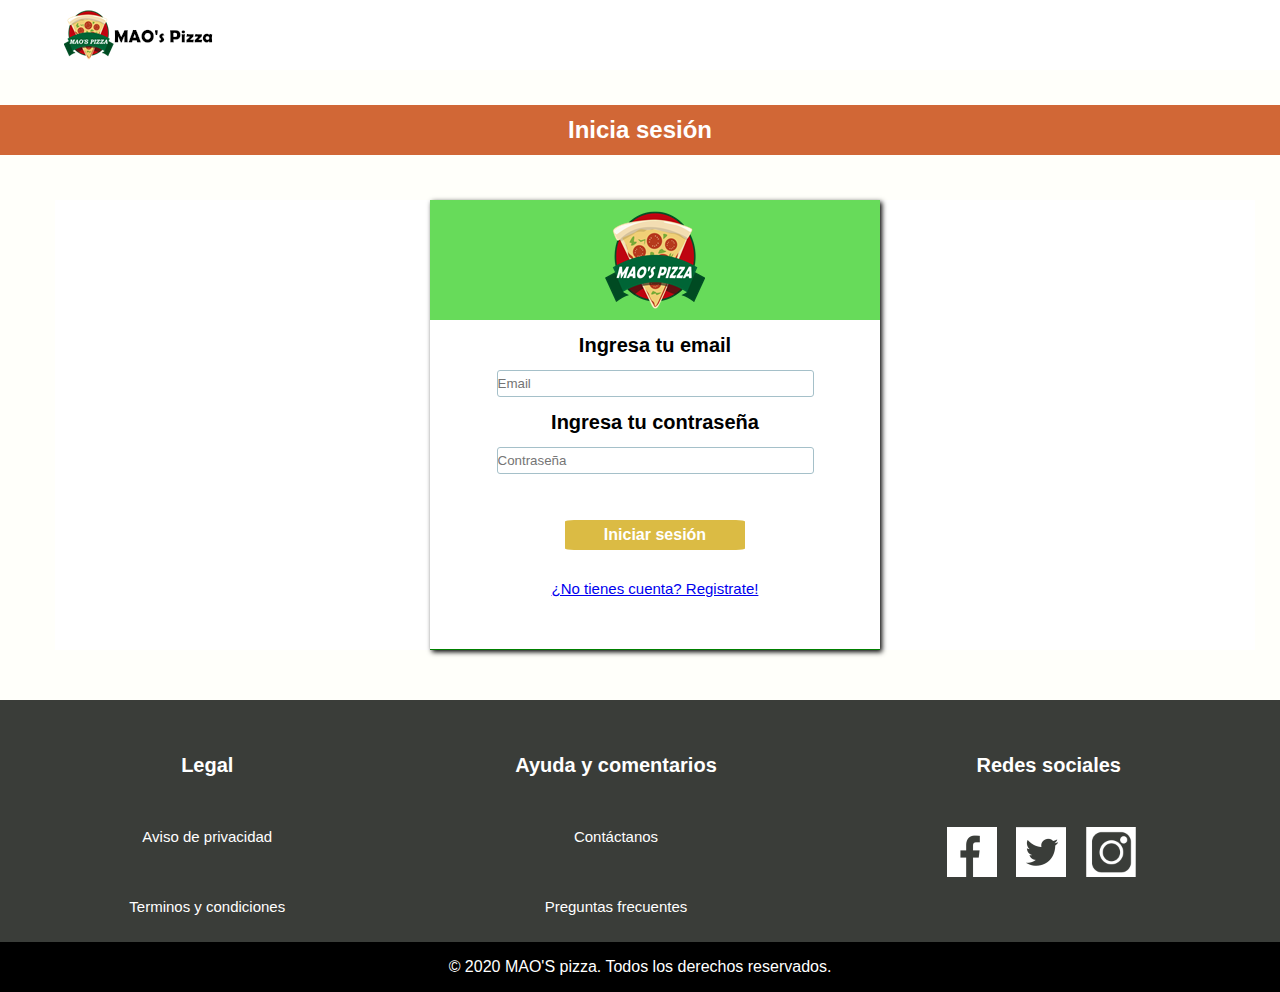
<file: index.html>
<!DOCTYPE html>
<html lang="en">
<head>
	<style type="text/css"> BODY{ font-family: arial; } </style>
	<meta charset="utf-8">
	<title>MAO's Pizza</title>
	<link rel="stylesheet" href="estilos.css">
</head>
<body>
	<!--Header con Nav: menú-->
	<header>
		<div class="wrapper">
			<div class="logo">
				<a href="index.html"><img src="img/logo.png" alt="logo de la empresa. Devuelve a la página de inicio" class="logosize"></a>
				</div>
			<!--<nav>
				<a href="pizza.html"><img src="img/pizza.png" alt="Opción para buscar productos" class="logosize"></a>
				<a href="carrito.html"><img src="img/carro.png" alt="Opción para consultar el carrito" class="logosize"></a>
				<a  href="iniciasesion.html"><img id="sal" src="img/user.png" alt="Opción para iniciar sesión" class="logosize"></a>
			</nav>-->
		</div>
	</header>
	<!--Section con barra de título de compras: ordenar (meter al carro)-->
	<section class="tt">
		<div class="barra">
			<h2 class="tt2">Inicia sesión</h2>
		</div>
	</section>
	<!--Section con div que contiene el inicio de sesión-->
	<section class="contenido8">
		<div class="ingreso">
			<div class="enca">
				<img src="img/log.png" alt="Imagen del logo de la empresa que funciona como cabecera del inicio de sesión">
			</div>
			<div class="campos">
				<label class="lab11">Ingresa tu email</label>
				<br>
				<input id="iniCo" class="txt11" type="text" name="correo" placeholder="Email">
				<br>
				<label class="lab11">Ingresa tu contraseña</label>
				<br>
				<input id="iniPass" class="txt11" type="password" name="contraseña" placeholder="Contraseña">
				<br>
				<button class="inicio" onclick="iniciarSesion()">Iniciar sesión</button>
				<br>
				<a href="registrarse.html" class="regis">¿No tienes cuenta? Registrate!</a>
			</div>
		</div>
	</section>
	<!--Section con información de la empresa-->
	<section class="informacion">
		<div class="legal">
			<label class="subs">Legal</label>
			<br>
			<a href="#" class="link">Aviso de privacidad</a>
			<br>
			<a href="#" class="link">Terminos y condiciones</a>
		</div>
		<div class="ayuda">
			<label class="subs">Ayuda y comentarios</label>
			<br>
			<a href="contacto_dos.html" class="link">Contáctanos</a>
			<br>
			<a href="#" class="link">Preguntas frecuentes</a>
		</div>
		<div class="redes">
			<label>Redes sociales</label>
			<div class="subs">
				<a href="https://www.facebook.com" target="_blank"><img src="img/face.png" alt="Enlace a su cuenta en Facebook" class="red"></a>
				<a href="https://twitter.com/?lang=es" target="_blank"><img src="img/tuit.png" alt="Enlace a su cuenta en Twitter" class="red"></a>
				<a href="https://www.instagram.com" target="_blank"><img src="img/inst.png" alt="Enlace a su cuenta en Instagram" class="red"></a>
			</div>
		</div>
	</section>
	<!--Footer con actualización del sitio-->
	<footer>
		© 2020 MAO'S pizza. Todos los derechos reservados.
	</footer>
	<script src="app.js"></script>
</body>
</html>
</file>
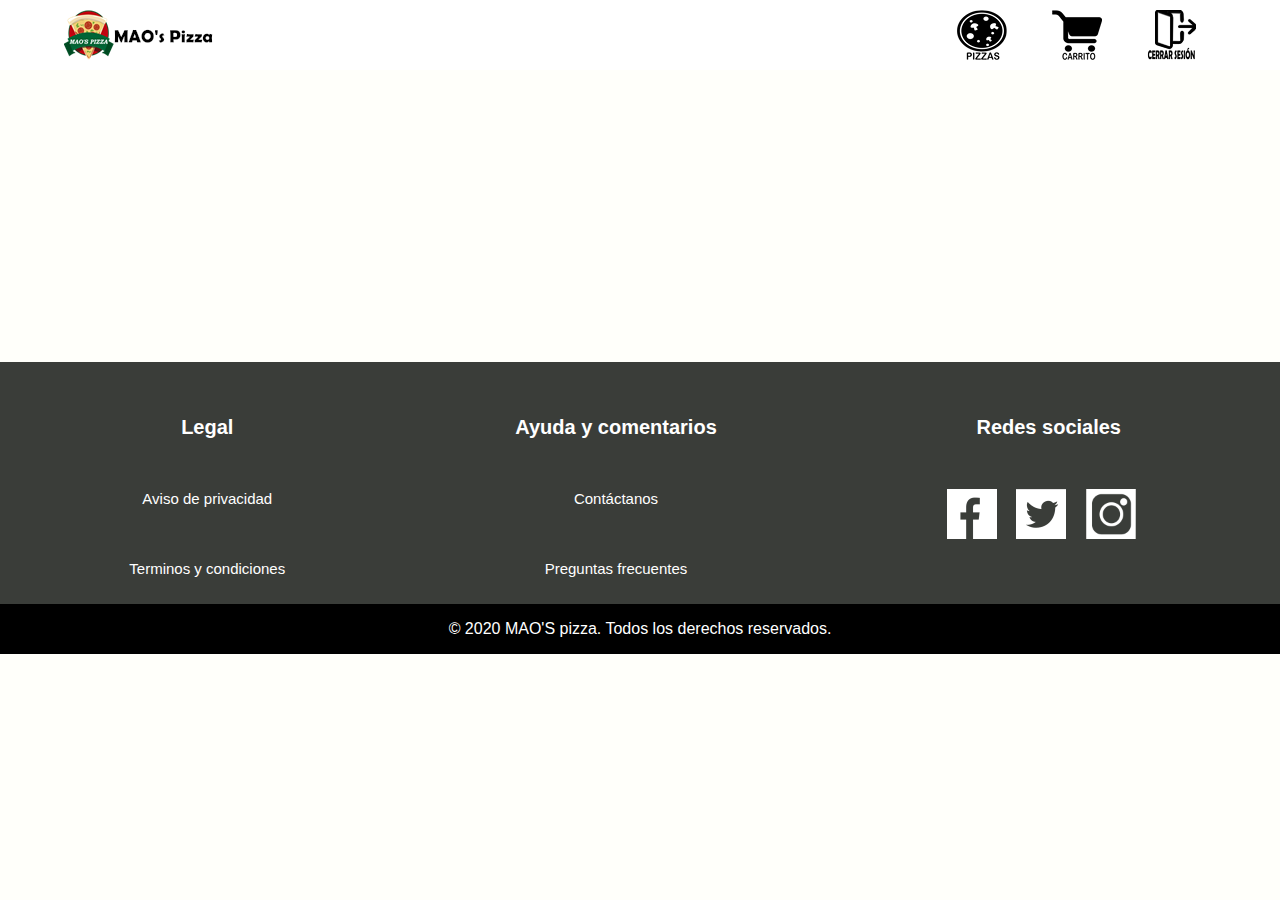
<file: carrito.html>
<!DOCTYPE html>
<html lang="en">
<head>
	<style type="text/css"> BODY{ font-family: arial; } </style>
	<meta charset="utf-8">
	<title>MAO's Pizza</title>
	<link rel="stylesheet" href="estilos.css">
</head>
<body>
	<!--Header con Nav: menú-->
	<header>
		<div class="wrapper">
			<div class="logo">
				<a href="inicio.html"><img src="img/logo.png" alt="logo de la empresa. Devuelve a la página de inicio" class="logosize"></a>
				</div>
			<nav>
				<a href="pizza.html"><img src="img/pizza.png" alt="Opción para buscar productos" class="logosize"></a>
				<a href="carrito.html"><img src="img/carro.png" alt="Opción para consultar el carrito" class="logosize"></a>
				<a href="index.html"><img id="sal" src="img/x.png" alt="Opción para iniciar sesión" class="logosize"></a>
			</nav>
		</div>
	</header>
	<!--carrito-->
	<section class="contenido3">
		<!--Div con presentación del producto-->
		
	</section>
	<!--Section que sirve de caja, almacena los productos, segundo renglon-->
	<section class="contenido4">
		<!--Div con presentación del producto-->
		
	</section>
	<!--Section con información de la empresa-->
	<section class="informacion">
		<div class="legal">
			<label class="subs">Legal</label>
			<br>
			<a href="#" class="link">Aviso de privacidad</a>
			<br>
			<a href="#" class="link">Terminos y condiciones</a>
		</div>
		<div class="ayuda">
			<label class="subs">Ayuda y comentarios</label>
			<br>
			<a href="contacto.html" class="link">Contáctanos</a>
			<br>
			<a href="#" class="link">Preguntas frecuentes</a>
		</div>
		<div class="redes">
			<label>Redes sociales</label>
			<div class="subs">
				<a href="https://www.facebook.com" target="_blank"><img src="img/face.png" alt="Enlace a su cuenta en Facebook" class="red"></a>
				<a href="https://twitter.com/?lang=es" target="_blank"><img src="img/tuit.png" alt="Enlace a su cuenta en Twitter" class="red"></a>
				<a href="https://www.instagram.com" target="_blank"><img src="img/inst.png" alt="Enlace a su cuenta en Instagram" class="red"></a>
			</div>
		</div>
	</section>
	<!--Footer con actualización del sitio-->
	<footer>
		© 2020 MAO'S pizza. Todos los derechos reservados.
	</footer>
	<script src="app.js"></script>
</body>
</html>
</file>
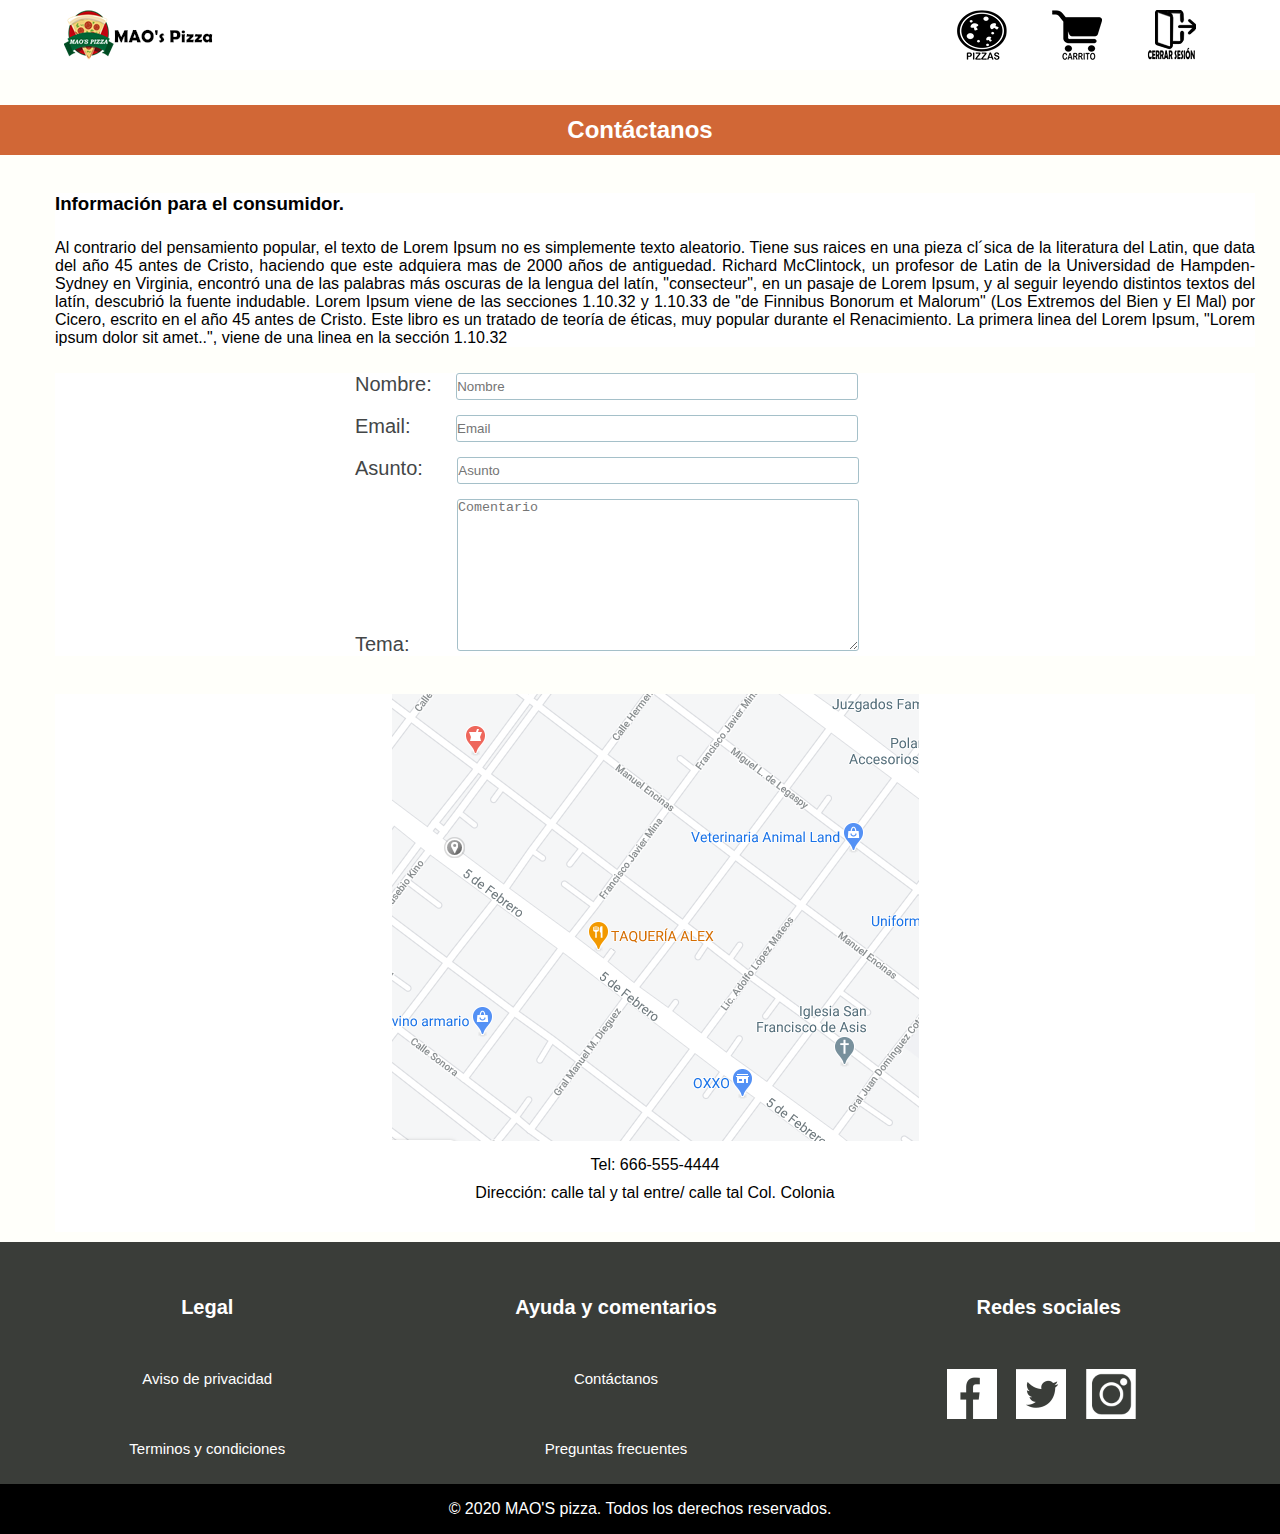
<file: contacto.html>
<!DOCTYPE html>
<html>
<head>
	<style type="text/css"> BODY{ font-family: arial; } </style>
	<meta charset="utf-8">
	<title>MAO's Pizza</title>
	<link rel="stylesheet" href="estilos.css">
</head>
<body>
	<!--Header con Nav: menú-->
	<header class="">
		<div class="wrapper">
			<div class="logo">
				<a href="inicio.html"><img src="img/logo.png" alt="logo de la empresa. Devuelve a la página de inicio" class="logosize"></a>
				</div>
			<nav>
				<a href="pizza.html"><img src="img/pizza.png" alt="Opción para buscar productos" class="logosize"></a>
				<a href="carrito.html"><img src="img/carro.png" alt="Opción para consultar el carrito" class="logosize"></a>
				<a href="index.html"><img id="sal" src="img/x.png" alt="Opción para iniciar sesión" class="logosize"></a>
			</nav>
		</div>
	</header>
	<!--Section con barra de título de compras: ordenar (meter al carro)-->
	<section class="tt">
		<div class="barra">
			<h2 class="tt2">Contáctanos</h2>
		</div>
	</section>
	<!--Section con información-->
	<section class="contenido5">
		<div class="info2">
			<h3 class="estilo">Información para el consumidor.</h3>
			<p>Al contrario del pensamiento popular, el texto de Lorem Ipsum no es simplemente texto aleatorio. Tiene sus raices en una pieza cl´sica de la literatura del Latin, que data del año 45 antes de Cristo, haciendo que este adquiera mas de 2000 años de antiguedad. Richard McClintock, un profesor de Latin de la Universidad de Hampden-Sydney en Virginia, encontró una de las palabras más oscuras de la lengua del latín, "consecteur", en un pasaje de Lorem Ipsum, y al seguir leyendo distintos textos del latín, descubrió la fuente indudable. Lorem Ipsum viene de las secciones 1.10.32 y 1.10.33 de "de Finnibus Bonorum et Malorum" (Los Extremos del Bien y El Mal) por Cicero, escrito en el año 45 antes de Cristo. Este libro es un tratado de teoría de éticas, muy popular durante el Renacimiento. La primera linea del Lorem Ipsum, "Lorem ipsum dolor sit amet..", viene de una linea en la sección 1.10.32</p>
		</div>
	</section>
	<!--Section con formulario-->
	<section class="contenido6">
		<div class="form">
			<label class="lab1">Nombre:</label>
			<input class="txt1" type="text" name="nombre" placeholder="Nombre">
			<br>
			<label class="lab2">Email:</label>
			<input class="txt2" type="text" name="email" placeholder="Email">
			<br>
			<label class="lab3">Asunto:</label>
			<input class="txt3" type="text" name="tema" placeholder="Asunto">
			<br>
			<label class="lab4">Tema:</label>
			<textarea class="ta" placeholder="Comentario"></textarea>
		</div>	
	</section>
	<!--Section con mapa, numero y dirección-->
	<section class="contenido7">
		<div class="ubi">
			<img src="img/mapa.png" alt="Imagen del mapa de ubicación de la sucursal">
			<p>Tel: 666-555-4444</p>
			<p>Dirección: calle tal y tal entre/ calle tal Col. Colonia</p>
		</div>
	</section>
	<!--Section con información de la empresa-->
	<section class="informacion">
		<div class="legal">
			<label class="subs">Legal</label>
			<br>
			<a href="#" class="link">Aviso de privacidad</a>
			<br>
			<a href="#" class="link">Terminos y condiciones</a>
		</div>
		<div class="ayuda">
			<label class="subs">Ayuda y comentarios</label>
			<br>
			<a href="contacto.html" class="link">Contáctanos</a>
			<br>
			<a href="#" class="link">Preguntas frecuentes</a>
		</div>
		<div class="redes">
			<label>Redes sociales</label>
			<div class="subs">
				<a href="https://www.facebook.com" target="_blank"><img src="img/face.png" alt="Enlace a su cuenta en Facebook" class="red"></a>
				<a href="https://twitter.com/?lang=es" target="_blank"><img src="img/tuit.png" alt="Enlace a su cuenta en Twitter" class="red"></a>
				<a href="https://www.instagram.com" target="_blank"><img src="img/inst.png" alt="Enlace a su cuenta en Instagram" class="red"></a>
			</div>
		</div>
	</section>
	<!--Footer con actualización del sitio-->
	<footer>
		© 2020 MAO'S pizza. Todos los derechos reservados.
	</footer>
	<script src="app.js"></script>
</body>
</html>
</file>
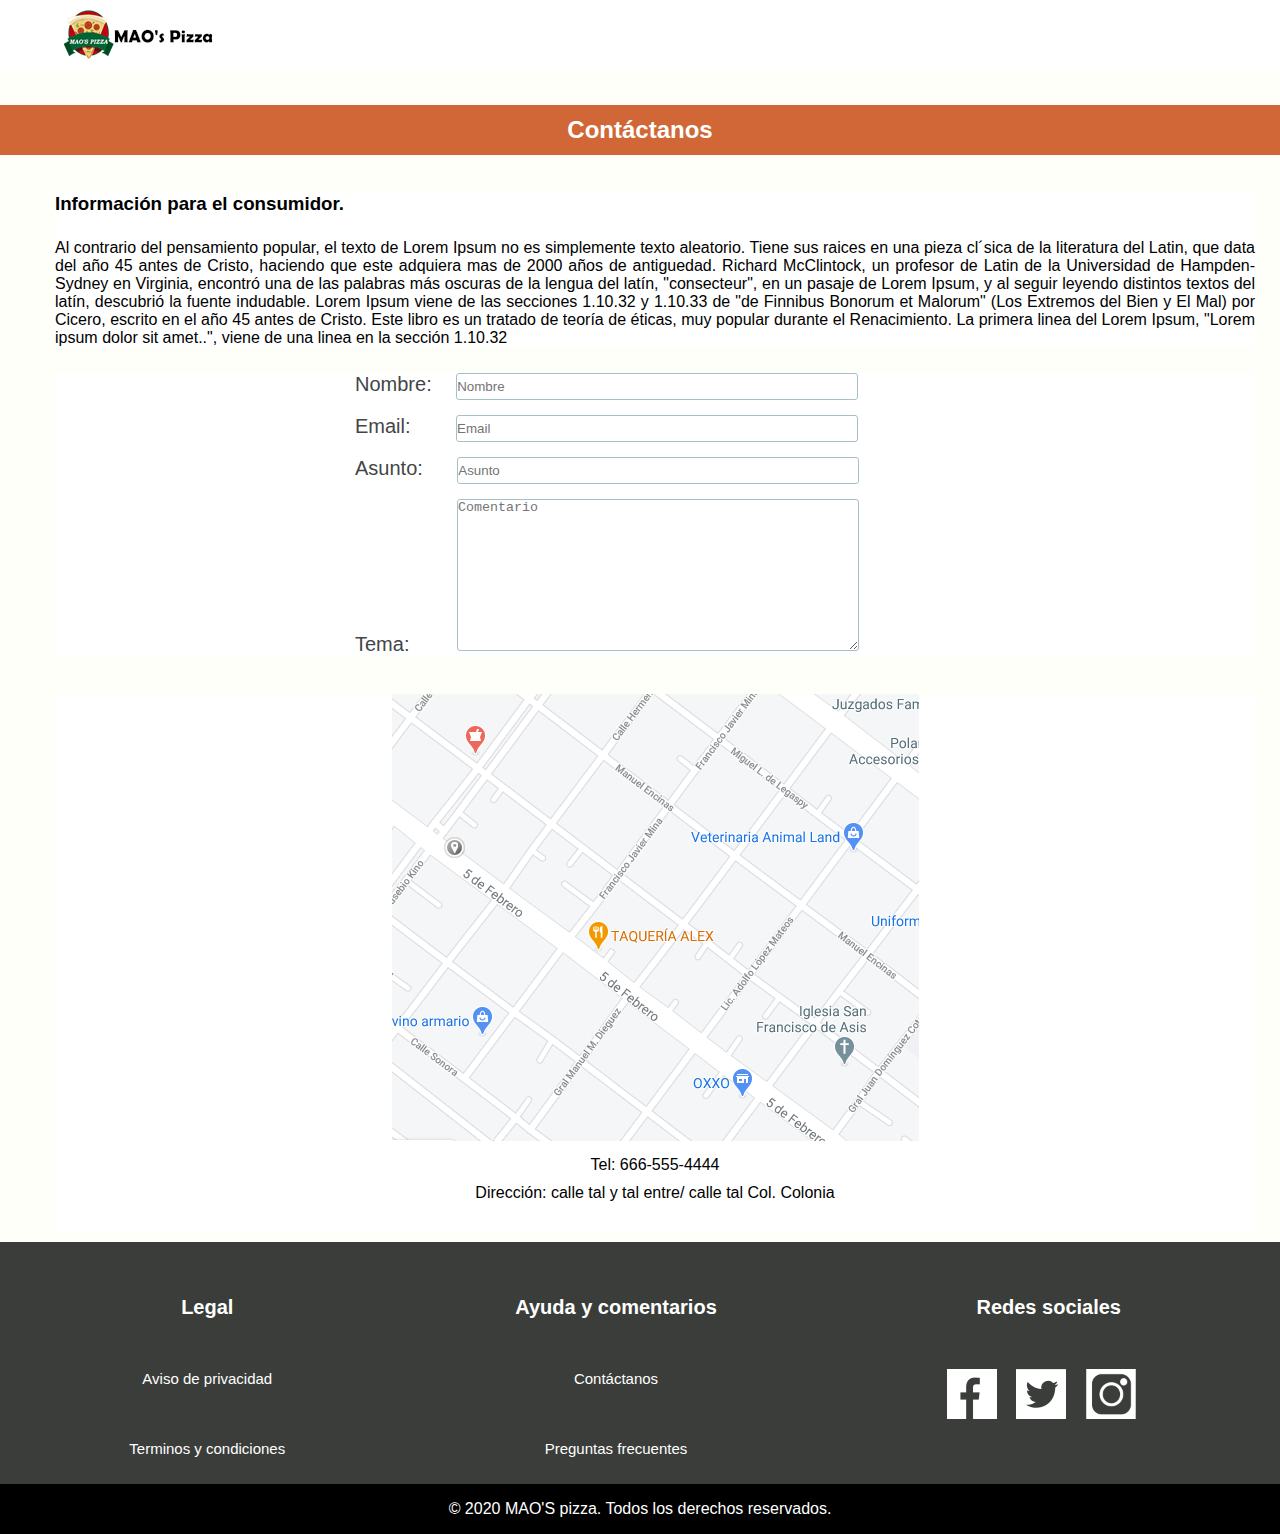
<file: contacto_dos.html>
<!DOCTYPE html>
<html>
<head>
	<style type="text/css"> BODY{ font-family: arial; } </style>
	<meta charset="utf-8">
	<title>MAO's Pizza</title>
	<link rel="stylesheet" href="estilos.css">
</head>
<body>
	<!--Header con Nav: menú-->
	<header class="">
		<div class="wrapper">
			<div class="logo">
				<a href="index.html"><img src="img/logo.png" alt="logo de la empresa. Devuelve a la página de inicio" class="logosize"></a>
				</div>
			<!--<nav>
				<a href="pizza.html"><img src="img/pizza.png" alt="Opción para buscar productos" class="logosize"></a>
				<a href="carrito.html"><img src="img/carro.png" alt="Opción para consultar el carrito" class="logosize"></a>
				<a href="iniciasesion.html"><img id="sal" src="img/user.png" alt="Opción para iniciar sesión" class="logosize"></a>
			</nav>-->
		</div>
	</header>
	<!--Section con barra de título de compras: ordenar (meter al carro)-->
	<section class="tt">
		<div class="barra">
			<h2 class="tt2">Contáctanos</h2>
		</div>
	</section>
	<!--Section con información-->
	<section class="contenido5">
		<div class="info2">
			<h3 class="estilo">Información para el consumidor.</h3>
			<p>Al contrario del pensamiento popular, el texto de Lorem Ipsum no es simplemente texto aleatorio. Tiene sus raices en una pieza cl´sica de la literatura del Latin, que data del año 45 antes de Cristo, haciendo que este adquiera mas de 2000 años de antiguedad. Richard McClintock, un profesor de Latin de la Universidad de Hampden-Sydney en Virginia, encontró una de las palabras más oscuras de la lengua del latín, "consecteur", en un pasaje de Lorem Ipsum, y al seguir leyendo distintos textos del latín, descubrió la fuente indudable. Lorem Ipsum viene de las secciones 1.10.32 y 1.10.33 de "de Finnibus Bonorum et Malorum" (Los Extremos del Bien y El Mal) por Cicero, escrito en el año 45 antes de Cristo. Este libro es un tratado de teoría de éticas, muy popular durante el Renacimiento. La primera linea del Lorem Ipsum, "Lorem ipsum dolor sit amet..", viene de una linea en la sección 1.10.32</p>
		</div>
	</section>
	<!--Section con formulario-->
	<section class="contenido6">
		<div class="form">
			<label class="lab1">Nombre:</label>
			<input class="txt1" type="text" name="nombre" placeholder="Nombre">
			<br>
			<label class="lab2">Email:</label>
			<input class="txt2" type="text" name="email" placeholder="Email">
			<br>
			<label class="lab3">Asunto:</label>
			<input class="txt3" type="text" name="tema" placeholder="Asunto">
			<br>
			<label class="lab4">Tema:</label>
			<textarea class="ta" placeholder="Comentario"></textarea>
		</div>	
	</section>
	<!--Section con mapa, numero y dirección-->
	<section class="contenido7">
		<div class="ubi">
			<img src="img/mapa.png" alt="Imagen del mapa de ubicación de la sucursal">
			<p>Tel: 666-555-4444</p>
			<p>Dirección: calle tal y tal entre/ calle tal Col. Colonia</p>
		</div>
	</section>
	<!--Section con información de la empresa-->
	<section class="informacion">
		<div class="legal">
			<label class="subs">Legal</label>
			<br>
			<a href="#" class="link">Aviso de privacidad</a>
			<br>
			<a href="#" class="link">Terminos y condiciones</a>
		</div>
		<div class="ayuda">
			<label class="subs">Ayuda y comentarios</label>
			<br>
			<a href="contacto_dos.html" class="link">Contáctanos</a>
			<br>
			<a href="#" class="link">Preguntas frecuentes</a>
		</div>
		<div class="redes">
			<label>Redes sociales</label>
			<div class="subs">
				<a href="https://www.facebook.com" target="_blank"><img src="img/face.png" alt="Enlace a su cuenta en Facebook" class="red"></a>
				<a href="https://twitter.com/?lang=es" target="_blank"><img src="img/tuit.png" alt="Enlace a su cuenta en Twitter" class="red"></a>
				<a href="https://www.instagram.com" target="_blank"><img src="img/inst.png" alt="Enlace a su cuenta en Instagram" class="red"></a>
			</div>
		</div>
	</section>
	<!--Footer con actualización del sitio-->
	<footer>
		© 2020 MAO'S pizza. Todos los derechos reservados.
	</footer>
	<script src="app.js"></script>
</body>
</html>
</file>
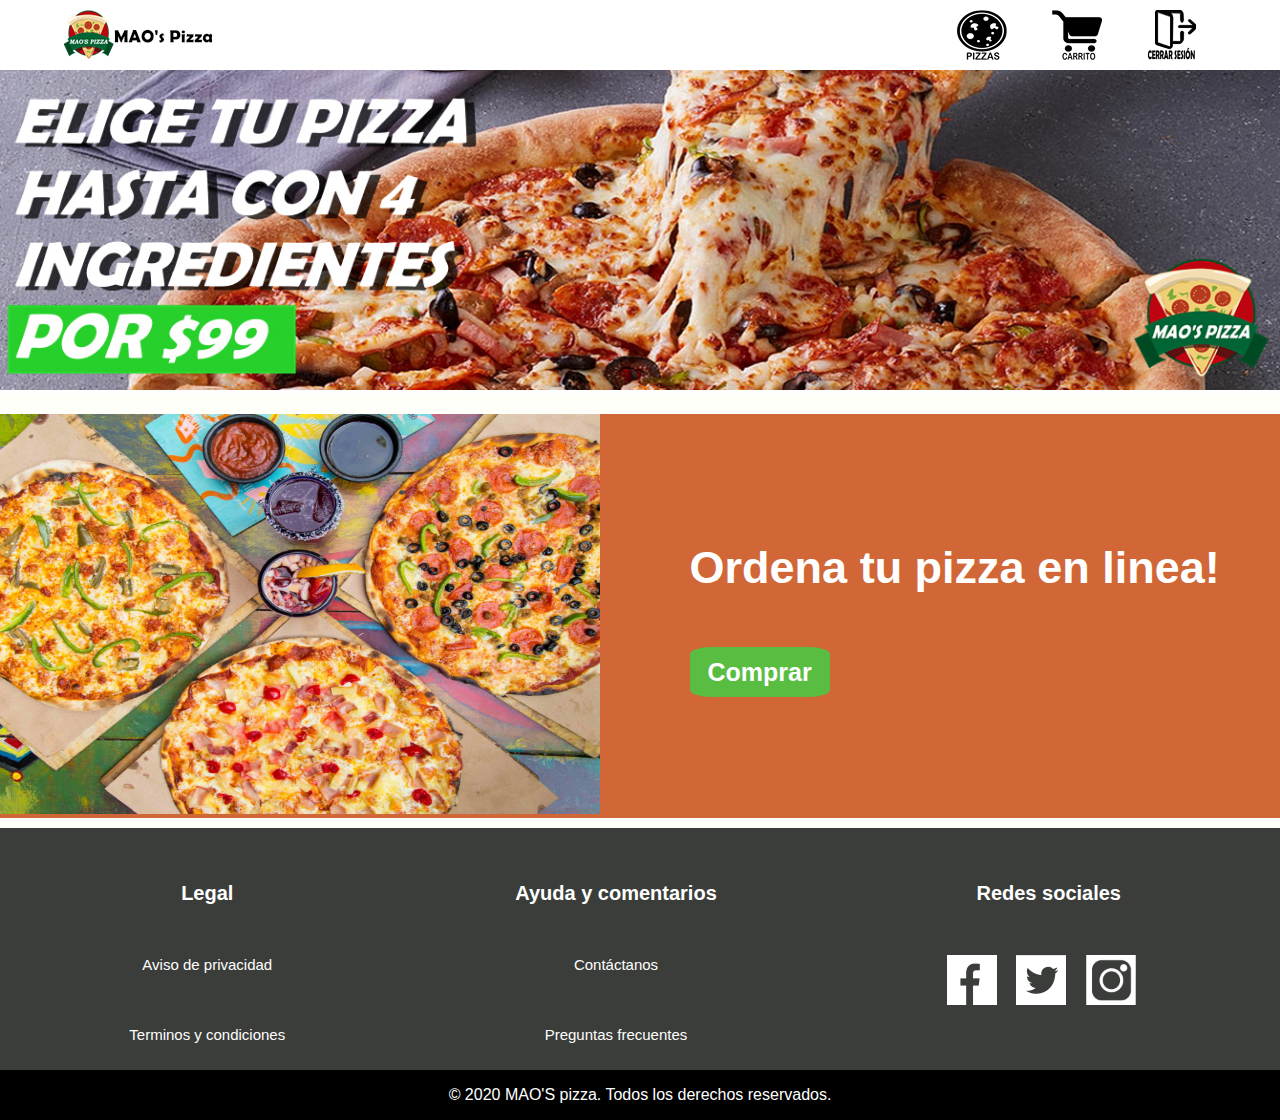
<file: inicio.html>
<!DOCTYPE html>
<html lang="en">
<head>
	<style type="text/css"> BODY{ font-family: arial; } </style>
	<meta charset="utf-8">
	<title>MAO's Pizza</title>
	<link rel="stylesheet" href="estilos.css">
</head>
<body>
	<!--Header con Nav: menú-->
	<header>
		<div class="wrapper">
			<div class="logo">
				<a href="inicio.html"><img src="img/logo.png" alt="logo de la empresa. Devuelve a la página de inicio" class="logosize"></a>
				</div>
			<nav>
				<a href="pizza.html"><img src="img/pizza.png" alt="Opción para buscar productos" class="logosize"></a>
				<a href="carrito.html"><img src="img/carro.png" alt="Opción para consultar el carrito" class="logosize"></a>
				<a href="index.html"><img id="sal" src="img/x.png" alt="Opción para iniciar sesión" class="logosize"></a>
			</nav>
		</div>
	</header>
	<!--Section con un banner-->
	<section class="contenido1">
		<div class="banner">
			<ul class="slider">
				<li id="slide2"><img src="img/img2.jpg" alt="Promoción de pizza de hasta cuatro ingredientes por noventa y nueve pesos" class="banner"></li>
			</ul>
		</div>
	</section>
	<!--Section con la invitación a ordenar en linea-->
	<section class="contenido2">
		<div class="info">
			<img src="img/compra.jpg" alt="Previa imagen de compras de pizzas" class="imagen">
		</div>
		<div class="xxx">
			<h2 class="titulo">Ordena tu pizza en linea!</h2>
			<a href="pizza.html"><button class="btn">Comprar</button></a>
		</div>
	</section>
	<!--Section con información de la empresa-->
	<section class="informacion">
		<div class="legal">
			<label class="subs">Legal</label>
			<br>
			<a href="#" class="link">Aviso de privacidad</a>
			<br>
			<a href="#" class="link">Terminos y condiciones</a>
		</div>
		<div class="ayuda">
			<label class="subs">Ayuda y comentarios</label>
			<br>
			<a href="contacto.html" class="link">Contáctanos</a>
			<br>
			<a href="#" class="link">Preguntas frecuentes</a>
		</div>
		<div class="redes">
			<label>Redes sociales</label>
			<div class="subs">
				<a href="https://www.facebook.com" target="_blank"><img src="img/face.png" alt="Enlace a su cuenta en Facebook" class="red"></a>
				<a href="https://twitter.com/?lang=es" target="_blank"><img src="img/tuit.png" alt="Enlace a su cuenta en Twitter" class="red"></a>
				<a href="https://www.instagram.com" target="_blank"><img src="img/inst.png" alt="Enlace a su cuenta en Instagram" class="red"></a>
			</div>
		</div>
	</section>
	<!--Footer con actualización del sitio-->
	<footer>
		© 2020 MAO'S pizza. Todos los derechos reservados.
	</footer>
	<script src="app.js"></script>
</body>
</html>
</file>
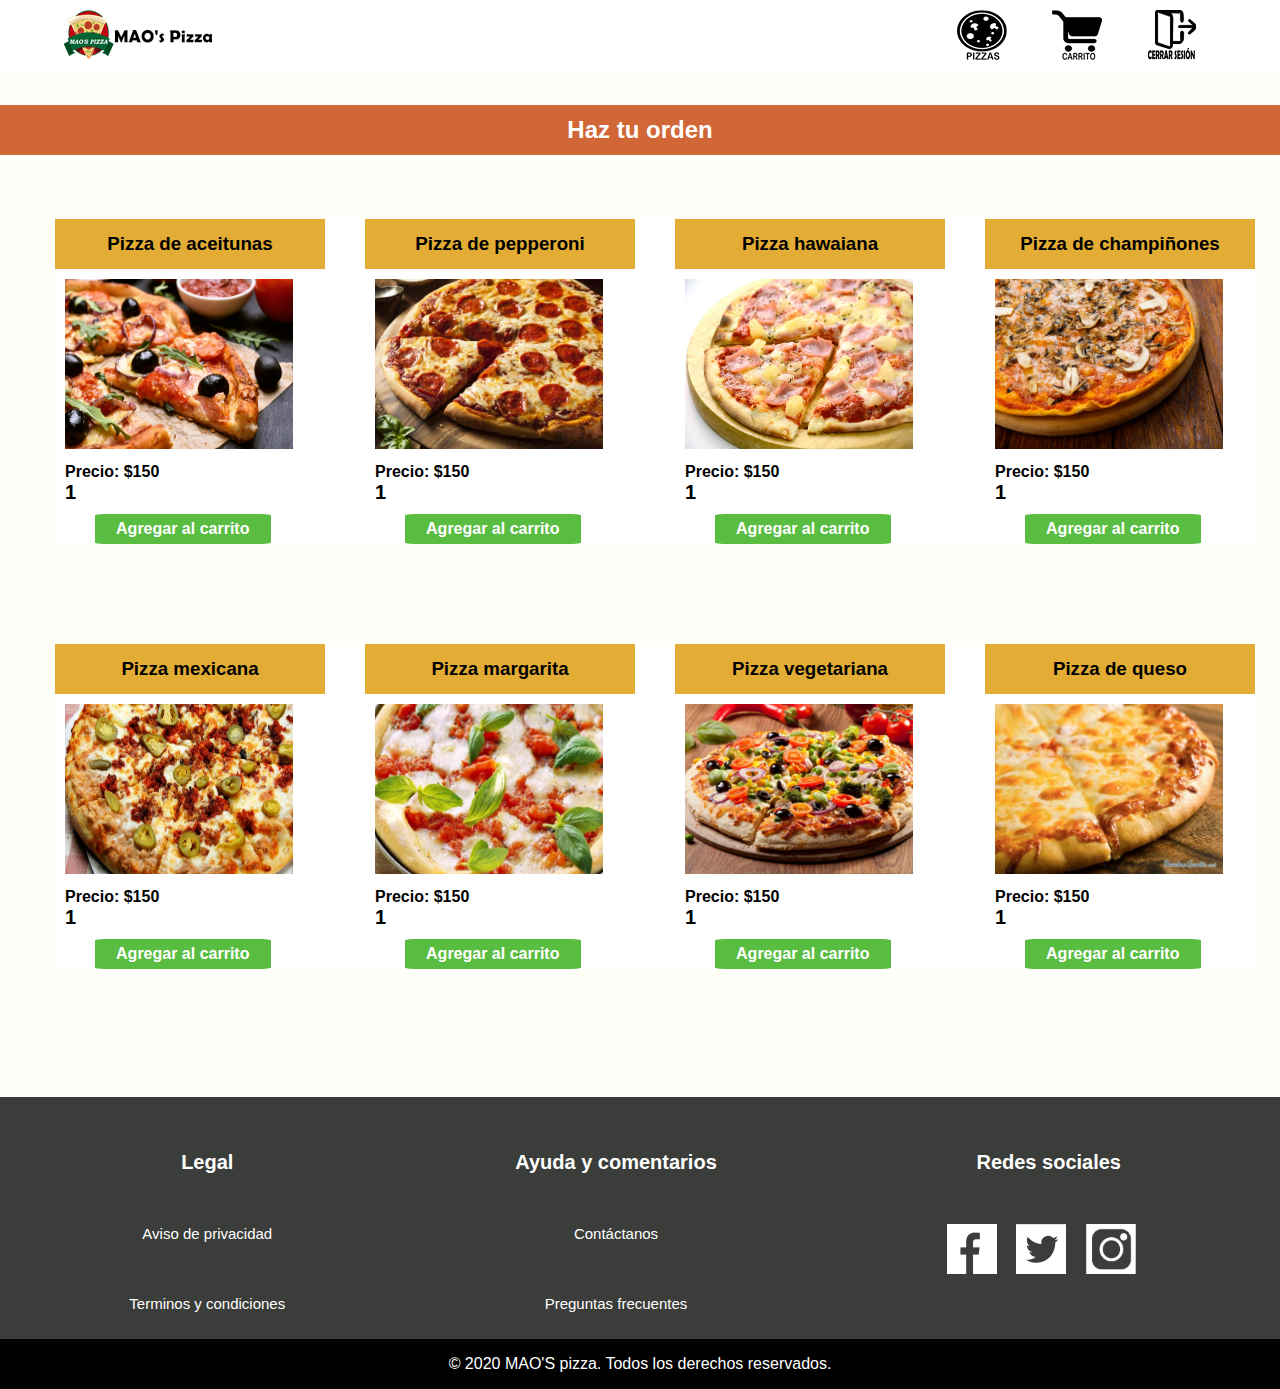
<file: pizza.html>
<!DOCTYPE html>
<html>
<head>
	<style type="text/css"> BODY{ font-family: arial; } </style>
	<meta charset="utf-8">
	<title>MAO's Pizza</title>
	<link rel="stylesheet" href="estilos.css">
</head>
<body>
	<!--Header con Nav: menú-->
	<header class="">
		<div class="wrapper">
			<div class="logo">
				<a href="inicio.html"><img src="img/logo.png" alt="logo de la empresa. Devuelve a la página de inicio" class="logosize"></a>
				</div>
			<nav>
				<a href="pizza.html"><img src="img/pizza.png" alt="Opción para buscar productos" class="logosize"></a>
				<a href="carrito.html"><img src="img/carro.png" alt="Opción para consultar el carrito" class="logosize"></a>
				<a href="index.html"><img id="sal" src="img/x.png" alt="Opción para iniciar sesión" class="logosize"></a>
			</nav>
		</div>
	</header>
	<!--Section con barra de título de compras: ordenar (meter al carro)-->
	<section class="tt">
		<div class="barra">
			<h2 class="tt2">Haz tu orden</h2>
		</div>
	</section>
	<!--Section que sirve de caja, almacena los productos, primer renglon-->
	<section class="contenido31">
		<!--Div con presentación del producto-->
		<div class="tarjeta1">
			<div class="pizzatit">
				<h3>Pizza de aceitunas</h3>
			</div>
			<div class="pizzaimg">
				<img src="img/uno.jpg" alt="Imagen que muestra pizza de aceitunas" class="imgst">
			</div>
			<div class="precio">
				<h4>Precio: $150</h4>
				<label id="uno" class="cant1">1</label>
			</div>
			<div class="agregar">
				<button id="p1" class="btn1" onclick="ag1()">Agregar al carrito</button>
			</div>
		</div>
		<!--Div con presentación del producto-->
		<div class="tarjeta2">
			<div class="pizzatit">
				<h3>Pizza de pepperoni</h3>
			</div>
			<div class="pizzaimg">
				<img src="img/dos.jpg" alt="Imagen que muestra pizza de pepperoni" class="imgst">
			</div>
			<div class="precio">
				<h4>Precio: $150</h4>
				<label id="dos" class="cant1">1</label>
			</div>
			<div class="agregar">
				<button id="p2" class="btn1" onclick="ag2()">Agregar al carrito</button>
			</div>
		</div>
		<!--Div con presentación del producto-->
		<div class="tarjeta3">
			<div class="pizzatit">
				<h3>Pizza hawaiana</h3>
			</div>
			<div class="pizzaimg">
				<img src="img/tres.jpg" alt="Imagen que muestra pizza hawaiana" class="imgst">
			</div>
			<div class="precio">
				<h4>Precio: $150</h4>
				<label id="tres" class="cant1">1</label>
			</div>
			<div class="agregar">
				<button id="p3" class="btn1" onclick="ag3()">Agregar al carrito</button>
			</div>
		</div>
		<!--Div con presentación del producto-->
		<div class="tarjeta4">
			<div class="pizzatit">
				<h3>Pizza de champiñones</h3>
			</div>
			<div class="pizzaimg">
				<img src="img/cuatro.jpg" alt="Imagen que muestra pizza de champiñones" class="imgst">
			</div>
			<div class="precio">
				<h4>Precio: $150</h4>
				<label id="cuatro" class="cant1">1</label>
			</div>
			<div class="agregar">
				<button id="p4" class="btn1" onclick="ag4()">Agregar al carrito</button>
			</div>
		</div>
	</section>
	<!--Section que sirve de caja, almacena los productos, segundo renglon-->
	<section class="contenido41">
		<!--Div con presentación del producto-->
		<div class="tarjeta5">
			<div class="pizzatit">
				<h3>Pizza mexicana</h3>
			</div>
			<div class="pizzaimg">
				<img src="img/cinco.jpg" alt="Imagen que muestra pizza mexicana" class="imgst">
			</div>
			<div class="precio">
				<h4>Precio: $150</h4>
				<label id="cinco" class="cant1">1</label>
			</div>
			<div class="agregar">
				<button id="p5" class="btn1" onclick="ag5()">Agregar al carrito</button>
			</div>
		</div>
		<!--Div con presentación del producto-->
		<div class="tarjeta6">
			<div class="pizzatit">
				<h3>Pizza margarita</h3>
			</div>
			<div class="pizzaimg">
				<img src="img/seis.jpeg" alt="Imagen que muestra pizza margarita" class="imgst">
			</div>
			<div class="precio">
				<h4>Precio: $150</h4>
				<label id="seis" class="cant1">1</label>
			</div>
			<div class="agregar">
				<button id="p6" class="btn1" onclick="ag6()">Agregar al carrito</button>
			</div>
		</div>
		<!--Div con presentación del producto-->
		<div class="tarjeta7">
			<div class="pizzatit">
				<h3>Pizza vegetariana</h3>
			</div>
			<div class="pizzaimg">
				<img src="img/siete.jpeg" alt="Imagen que muestra pizza vegetariana" class="imgst">
			</div>
			<div class="precio">
				<h4>Precio: $150</h4>
				<label id="siete" class="cant1">1</label>
			</div>
			<div class="agregar">
				<button id="p7" class="btn1" onclick="ag7()">Agregar al carrito</button>
			</div>
		</div>
		<!--Div con presentación del producto-->
		<div class="tarjeta8">
			<div class="pizzatit">
				<h3>Pizza de queso</h3>
			</div>
			<div class="pizzaimg">
				<img src="img/ocho.jpg" alt="Imagen que muestra pizza de queso" class="imgst">
			</div>
			<div class="precio">
				<h4>Precio: $150</h4>
				<label id="ocho" class="cant1">1</label>
			</div>
			<div class="agregar">
				<button id="p8" class="btn1" onclick="ag8()">Agregar al carrito</button>
			</div>
		</div>
	</section>
	<!--Section con información de la empresa-->
	<section class="informacion">
		<div class="legal">
			<label class="subs">Legal</label>
			<br>
			<a href="#" class="link">Aviso de privacidad</a>
			<br>
			<a href="#" class="link">Terminos y condiciones</a>
		</div>
		<div class="ayuda">
			<label class="subs">Ayuda y comentarios</label>
			<br>
			<a href="contacto.html" class="link">Contáctanos</a>
			<br>
			<a href="#" class="link">Preguntas frecuentes</a>
		</div>
		<div class="redes">
			<label>Redes sociales</label>
			<div class="subs">
				<a href="https://www.facebook.com" target="_blank"><img src="img/face.png" alt="Enlace a su cuenta en Facebook" class="red"></a>
				<a href="https://twitter.com/?lang=es" target="_blank"><img src="img/tuit.png" alt="Enlace a su cuenta en Twitter" class="red"></a>
				<a href="https://www.instagram.com" target="_blank"><img src="img/inst.png" alt="Enlace a su cuenta en Instagram" class="red"></a>
			</div>
		</div>
	</section>
	<!--Footer con actualización del sitio-->
	<footer>
		© 2020 MAO'S pizza. Todos los derechos reservados.
	</footer>
	<script src="app.js"></script>
</body>
</html>
</file>
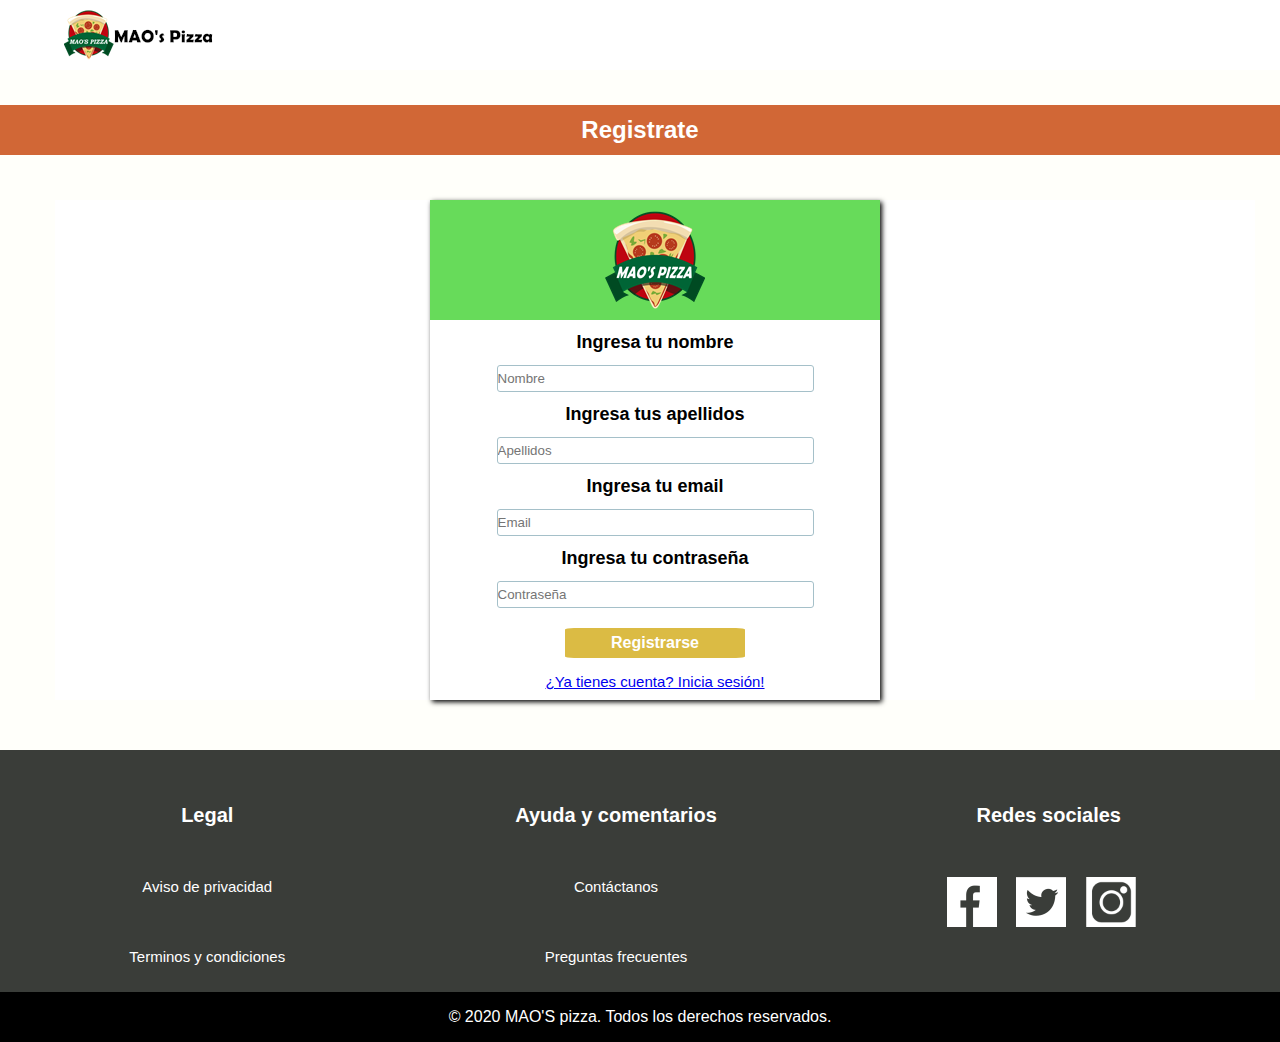
<file: registrarse.html>
<!DOCTYPE html>
<html lang="en">
<head>
	<style type="text/css"> BODY{ font-family: arial; } </style>
	<meta charset="utf-8">
	<title>MAO's Pizza</title>
	<link rel="stylesheet" href="estilos.css">
</head>
<body>
	<!--Header con Nav: menú-->
	<header>
		<div class="wrapper">
			<div class="logo">
				<a href="index.html"><img src="img/logo.png" alt="logo de la empresa. Devuelve a la página de inicio" class="logosize"></a>
				</div>
			<!--<nav>
				<a href="pizza.html"><img src="img/pizza.png" alt="Opción para buscar productos" class="logosize"></a>
				<a href="carrito.html"><img src="img/carro.png" alt="Opción para consultar el carrito" class="logosize"></a>
				<a href="iniciasesion.html"><img id="sal" src="img/user.png" alt="Opción para iniciar sesión" class="logosize"></a>
			</nav>-->
		</div>
	</header>
	<!--Section con barra de título de compras: ordenar (meter al carro)-->
	<section class="tt">
		<div class="barra">
			<h2 class="tt2">Registrate</h2>
		</div>
	</section>
	<!--Section con div que contiene el inicio de sesión-->
	<section class="contenido8">
		<div class="registro">
			<div class="enca">
				<img src="img/log.png" alt="Imagen del logo de la empresa que funciona como cabecera del inicio de sesión">
			</div>
			<div class="campos2">
				<label class="lab12">Ingresa tu nombre</label>
				<br>
				<input id="renombre" class="renombre" type="text" name="nombrere" placeholder="Nombre">
				<br>
				<label class="lab12">Ingresa tus apellidos</label>
				<br>
				<input id="reapp" class="reapp" type="text" name="appre" placeholder="Apellidos">
				<br>
				<label class="lab12">Ingresa tu email</label>
				<br>
				<input id="reco" class="reco" type="text" name="correore" placeholder="Email">
				<br>
				<label class="lab12">Ingresa tu contraseña</label>
				<br>
				<input id="recont" class="recont" type="password" name="contraseñare" placeholder="Contraseña">
				<br>
				<button id="rere" class="inicio2" onclick="registrarUsuario()">Registrarse</button>
				<br>
				<a href="index.html" class="regis2">¿Ya tienes cuenta? Inicia sesión!</a>
			</div>
		</div>
	</section>
	<!--Section con información de la empresa-->
	<section class="informacion">
		<div class="legal">
			<label class="subs">Legal</label>
			<br>
			<a href="#" class="link">Aviso de privacidad</a>
			<br>
			<a href="#" class="link">Terminos y condiciones</a>
		</div>
		<div class="ayuda">
			<label class="subs">Ayuda y comentarios</label>
			<br>
			<a href="contacto_dos.html" class="link">Contáctanos</a>
			<br>
			<a href="#" class="link">Preguntas frecuentes</a>
		</div>
		<div class="redes">
			<label>Redes sociales</label>
			<div class="subs">
				<a href="https://www.facebook.com" target="_blank"><img src="img/face.png" alt="Enlace a su cuenta en Facebook" class="red"></a>
				<a href="https://twitter.com/?lang=es" target="_blank"><img src="img/tuit.png" alt="Enlace a su cuenta en Twitter" class="red"></a>
				<a href="https://www.instagram.com" target="_blank"><img src="img/inst.png" alt="Enlace a su cuenta en Instagram" class="red"></a>
			</div>
		</div>
	</section>
	<!--Footer con actualización del sitio-->
	<footer>
		© 2020 MAO'S pizza. Todos los derechos reservados.
	</footer>
	<script src="app.js"></script>
</body>
</html>
</file>
<file: estilos.css>
*{margin: 0; padding: 0;}

body{
	background: #fffffa; 
}

header{
	width: 100%;
	overflow: hidden;
	background: white;
}

.wrapper{
	width: 90%;
	max-width: 1200px;
	margin: auto;
	overflow: hidden;
	height: 70px;
}

.contenido{
	width: 100%;
	margin: auto;
	overflow: hidden;
}

header .logo{
	color: #f2f2f2;
	font-size: 30px;
	line-height: 50px;
	float: left;
	padding-top: 10px;
}
header nav {
	float: right;
	line-height: 50px;
}
header nav a{
	display: inline-block;
	color: #ffff;
	text-decoration: none;
	padding: 10px 20px;
	line-height: normal;
	font-size: 20px;
	font-weight: bold;
	padding-top: 10px;
}

header nav a:hover{
	background: #67db5a;
}

.header2 {
	position: fixed;
	height: 100px;
}

.header2 .logo {
	line-height: 100px;
	font-size: 30px;
}

.header2 nav {
	line-height: 100px;
}

.contenido1{
	background: white;
}

.container{
	margin: auto;
	background-color: white;
	width: 100%;
}

.contenido2{
	margin-top: 20px;
	background-color: #d16736;
	display: flex;
}
.info{
	width: 600px;
}
.imagen{
	width: 600px;
	height: 400px;
}

.banner{
	width: 100%;
}
.titulo{
	font-size: 50;
	font-weight: bold;
}
.xxx{
	margin-left: 7%;
	margin-top: 10%;
	font-size: 30px;
	color: white;
}
.btn{
	background-color: #59bd42;
	margin-top: 10%;
	outline: none;
	color: white;
	border-style: none;
	border-radius: 15%;
	width: 140px;
	height: 50px;
	font-size: 25px;
	font-weight: bolder;
	cursor: pointer;
}
.btn:active{
	background-color: rgba(75, 158, 55, 3);
}

.informacion{
	display: flex;
	background-color: #3a3d39;
	margin-top: 10px; 
	justify-content: center;
	line-height: 70px;
}
.legal{
	margin-right: 230px;
	margin-top: 30px;
	text-align: center;
}
.ayuda{
	margin-right: 230px;
	margin-top: 30px;
	text-align: center;
}
.redes{
	margin-top: 30px;
	text-align: center;
}

label{
	font-size: 20px;
	font-weight: bold;
	color: white;
}
.link{
	text-decoration: none;
	color: white;
	line-height: 40px;
	font-size: 15px;
}

.red{
	width: 50px;
	height: 50px;
	margin-right: 15px;
}
.subs{
	margin-top: 25px;
	justify-content: space-around;
}

footer{
	display: flex;
	justify-content: center;
	line-height: 50px;
	background-color: black;
	color: white;
}

.tt{
	display: flex;
	background-color: #d16736;
	width: 100%;
	margin-top: 35px;
	justify-content: center;
}

.tt2{
	line-height: 50px;
	color: white;
}

.contenido3{
	background-color: white;
	width: 100%;
	max-width: 1200px;
	margin-left: 55px;
	margin-top: 5%;
	display: flex;
	justify-content: space-between;
}

.contenido4{
	background-color: white;
	width: 100%;
	max-width: 1200px;
	margin-left: 55px;
	margin-top: 100px;
	display: flex;
	justify-content: space-between;
	margin-bottom: 10%;
}

.contenido31{
	background-color: white;
	width: 100%;
	max-width: 1200px;
	margin-left: 55px;
	margin-top: 5%;
	display: flex;
	justify-content: space-between;
}

.contenido41{
	background-color: white;
	width: 100%;
	max-width: 1200px;
	margin-left: 55px;
	margin-top: 100px;
	display: flex;
	justify-content: space-between;
	margin-bottom: 10%;
}

.tarjeta{
	width: 250px;
	background-color: white;
	height: 250px;
	float: left;
}
.pizzatit{
	line-height: 50px;
	display: flex;
	justify-content: center;
	background-color: #e3ac34;
}

.pizzaimg{
	width: 250px;
	padding: 10px 10px 10px;
}
.imgst{
	width: 91%;
	height: 170px;
}

.btn1{
	background-color: #59bd42;
	color: white;
	border-radius: 5%;
	outline: none;
	border-style: none;
	cursor: pointer;
	height: 30px; 
	width: 65%;
	margin-left: 40px;
	font-size: 16px;
	font-weight: bolder;
}
.btn1:active{
	background-color: rgba(75, 158, 55, 3);
}

.contenido5{
	background-color: white;
	width: 100%;
	max-width: 1200px;
	margin-left: 55px;
	margin-top: 3%;
	display: flex;
	justify-content: space-between;
}
.info2{
	text-align: justify;
	background-color: white;
	width: 100%;
}
p{
	margin-top: 2%;
}
.contenido6{
	background-color: white;
	width: 100%;
	margin-left: 55px;
	margin-top: 2%;
	max-width: 1200px;
	display: flex;
	justify-content: center;
}

.lab1, .lab2, .lab3, .lab4{
	font-size: 20px;
	font-weight: lighter;
	color: #434647;
}

input, textarea{
	outline: none;
	width: 30%;
	height: 25px;
	border-width: 1px;
	border-style: solid;
	border-color: #a5c0c9;
	border-radius: 3px;
	color: #696e69;
}

.form{
	width: 70%;
	margin-left: 20%;
}

.txt1{
	margin-left: 20px;
	width: 400px;
}
.txt2{
	margin-top: 15px;
	margin-left: 41px;
	width: 400px;
}
.txt3{
	margin-top: 15px;
	margin-left: 30px;
	width: 400px;
}
.ta{
	margin-top: 15px;
	margin-left: 43px;
	width: 400px;
	height: 150px;
}

.contenido7{
	background-color: white;
	width: 100%;
	max-width: 1200px;
	margin-left: 55px;
	margin-top: 3%;
	display: flex;
	justify-content: center;
}

.ubi{
	text-align: center;
	margin-bottom: 30px;
}

.contenido8{
	background-color: white;
	width: 100%;
	max-width: 1200px;
	margin-left: 55px;
	display: flex;
	justify-content: center;
	margin-top: 45px;
	margin-bottom: 50px;
}
.ingreso{
	background-color: green;
	width: 450px;
	height: 450px;
	box-shadow: 2px 2px 5px black;
}
.registro{
	background-color: green;
	width: 450px;
	height: 500px;
	box-shadow: 2px 2px 5px black;
}

.enca{
	background-color: #67db5a;
	display: flex;
	justify-content: center;
}

.campos{
	text-align: center;
	background-color: white;
	height: 73%;
}
.campos2{
	text-align: center;
	background-color: white;
	height: 76%;
}

.txt11, .recont, .reco, .reapp, .renombre{
	width: 70%;
}

.lab11{
	line-height: 2.5;	
	color: black;
}

.inicio{
	margin-top: 46px;
	background-color: #dbbb44;
	color: white;
	border-radius: 5%;
	outline: none;
	border-style: none;
	cursor: pointer;
	height: 30px; 
	width: 40%;
	font-size: 16px;
	font-weight: bolder;
	margin-bottom: 30px;
}
.inicio2{
	margin-top: 20px;
	background-color: #dbbb44;
	color: white;
	border-radius: 5%;
	outline: none;
	border-style: none;
	cursor: pointer;
	height: 30px; 
	width: 40%;
	font-size: 16px;
	font-weight: bolder;
	margin-bottom: 15px;
}

.inicio:active{
	background-color: rgba(196, 166, 53, 3);
}
.inicio2:active{
	background-color: rgba(196, 166, 53, 3);
}
.regis{
	font-size: 15px;
}
.regis2{
	margin-top: 0;
	font-size: 15px;
}
.regis3{
	margin-top: 0;
	font-size: 15px;
	background-color: gray;
}
.lab12{
	font-size: 18px;
	line-height: 2.5;	
	color: black;
}

.precio{
	text-align: left;
	margin-left: 10px;
	margin-bottom: 10px;
}

.cant1{
	color: black;
}
</file>
